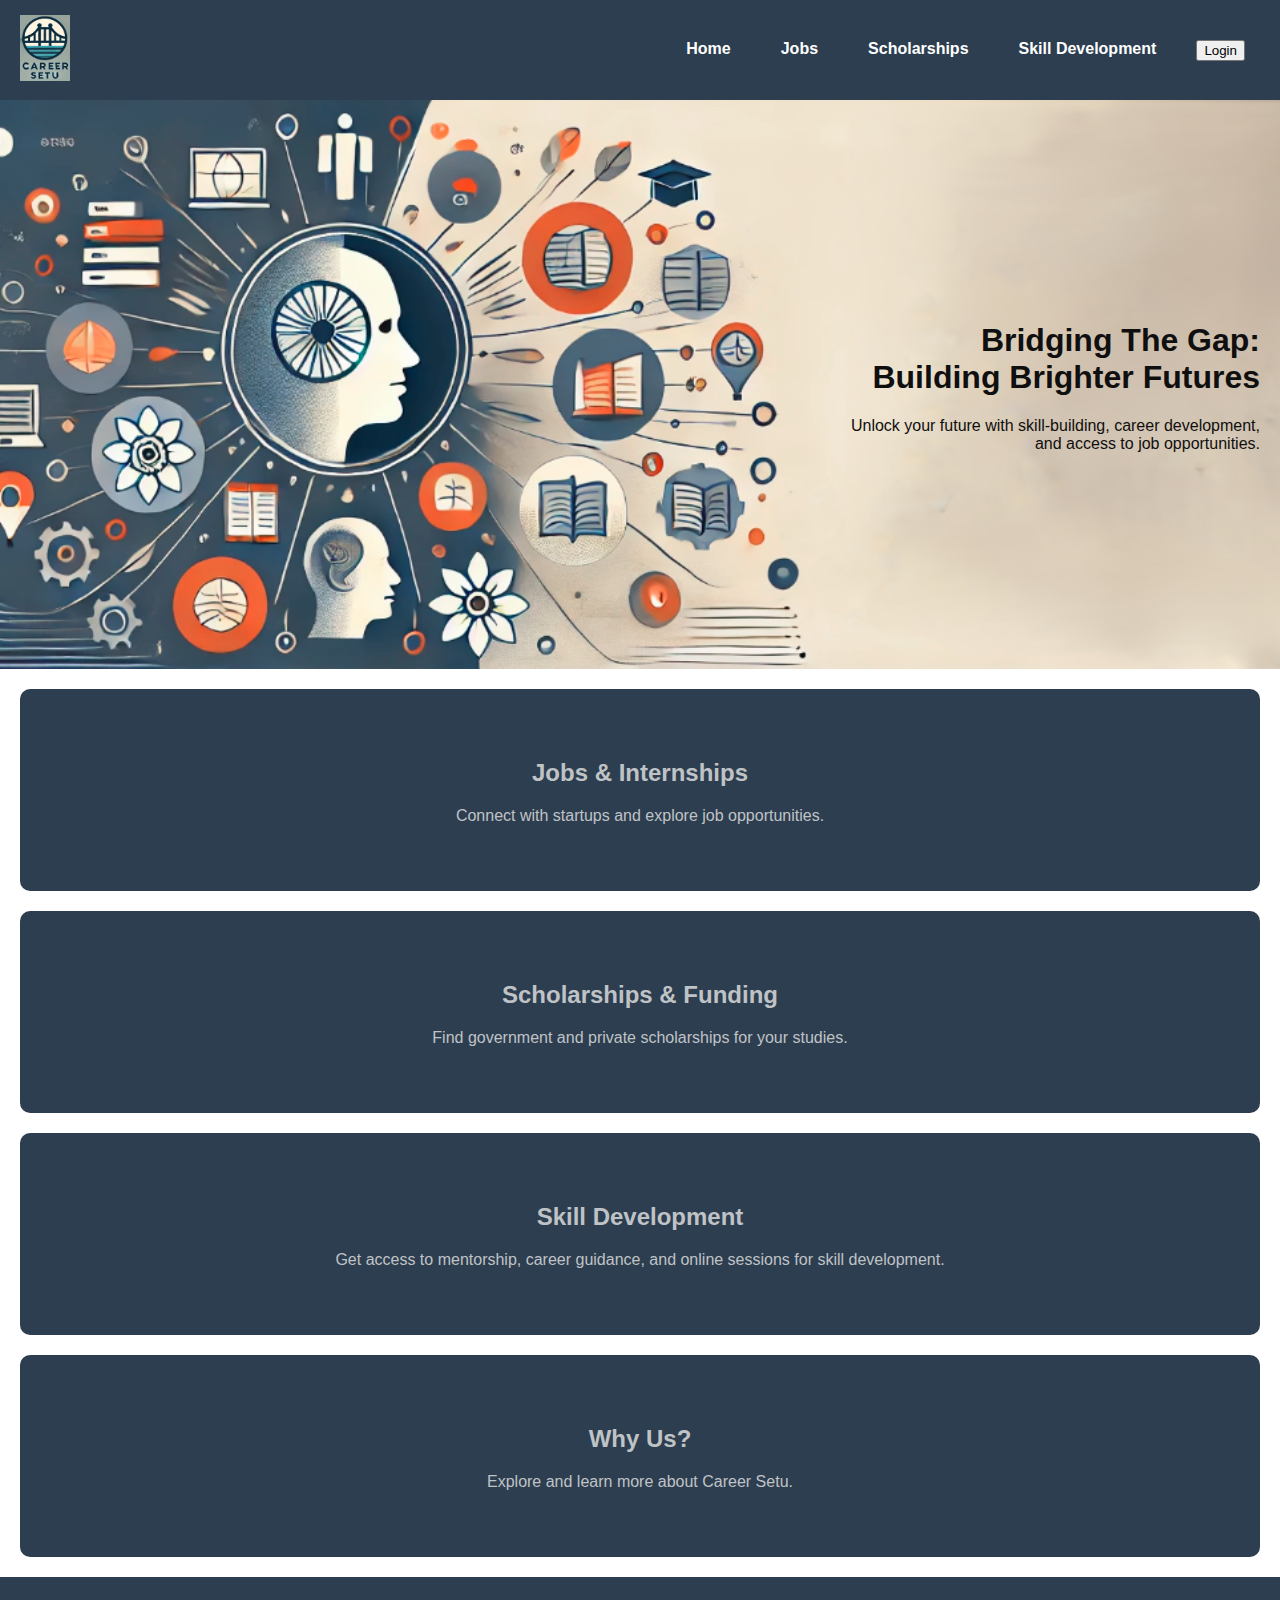
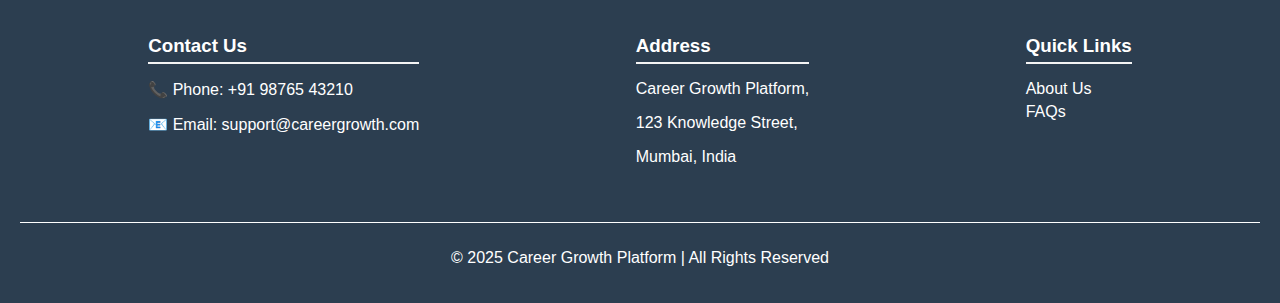
<file: index.html>
<!DOCTYPE html>
<html lang="en">
<head>
    <meta charset="UTF-8">
    <meta name="viewport" content="width=device-width, initial-scale=1.0">
    <title>Career Growth Platform</title>
    <link rel="stylesheet" href="styles.css">
</head>
<body>

    <!-- Navbar -->
    <nav class="navbar">
      <div class="logo">
          <img src="images/pic2.png" alt="Logo">
      </div>
      <ul class="nav-links">
          <li><a href="index.html">Home</a></li>
          <li><a href="#jobs">Jobs</a></li>
          <li><a href="#scholarships">Scholarships</a></li>
          <li><a href="#education">Skill Development</a></li>
          <li><button class="login-btn" onclick="login()">Login</button></li>
      </ul>
  </nav>

    <!-- Hero Section -->
    <header id="home" class="hero">
        <p><h1>Bridging The Gap:<br> Building Brighter Futures </h1>
        Unlock your future with skill-building, career development, <br>and access to job opportunities.<p>
    </header>

    <!-- Sections -->
    <section id="jobs" class="section" onclick="location.href='jobs.html';">
        <h2>Jobs & Internships</h2>
        <p>Connect with startups and explore job opportunities.</p>
    </section>

    <section id="scholarships" class="section" onclick="location.href='scholarships.html';">
        <h2>Scholarships & Funding</h2>
        <p>Find government and private scholarships for your studies.</p>
    </section>

    <section id="education" class="section" onclick="location.href='education.html';">
        <h2>Skill Development</h2>
        <p>Get access to mentorship, career guidance, and online sessions for skill development.</p>
    </section>

    <section id="why" class="section" onclick="location.href='why.html';">
        <h2>Why Us?</h2>
        <p>Explore and learn more about Career Setu.</p>
    </section>

    <!-- Footer -->
<footer>
  <div class="footer-container">
      <div class="footer-section">
          <h3>Contact Us</h3>
          <p>📞 Phone: +91 98765 43210</p>
          <p>📧 Email: support@careergrowth.com</p>
      </div>
      <div class="footer-section">
          <h3>Address</h3>
          <p>Career Growth Platform,</p>
          <p>123 Knowledge Street,</p>
          <p>Mumbai, India</p>
      </div>
      <div class="footer-section">
          <h3>Quick Links</h3>
          <ul>
              <li><a href="#about">About Us</a></li>
              <li><a href="#">FAQs</a></li>
          </ul>
      </div>
  </div>
  <div class="footer-bottom">
      <p>&copy; 2025 Career Growth Platform | All Rights Reserved</p>
  </div>
</footer>
    <script src="script.js"></script>
</body>
</html>
</file>
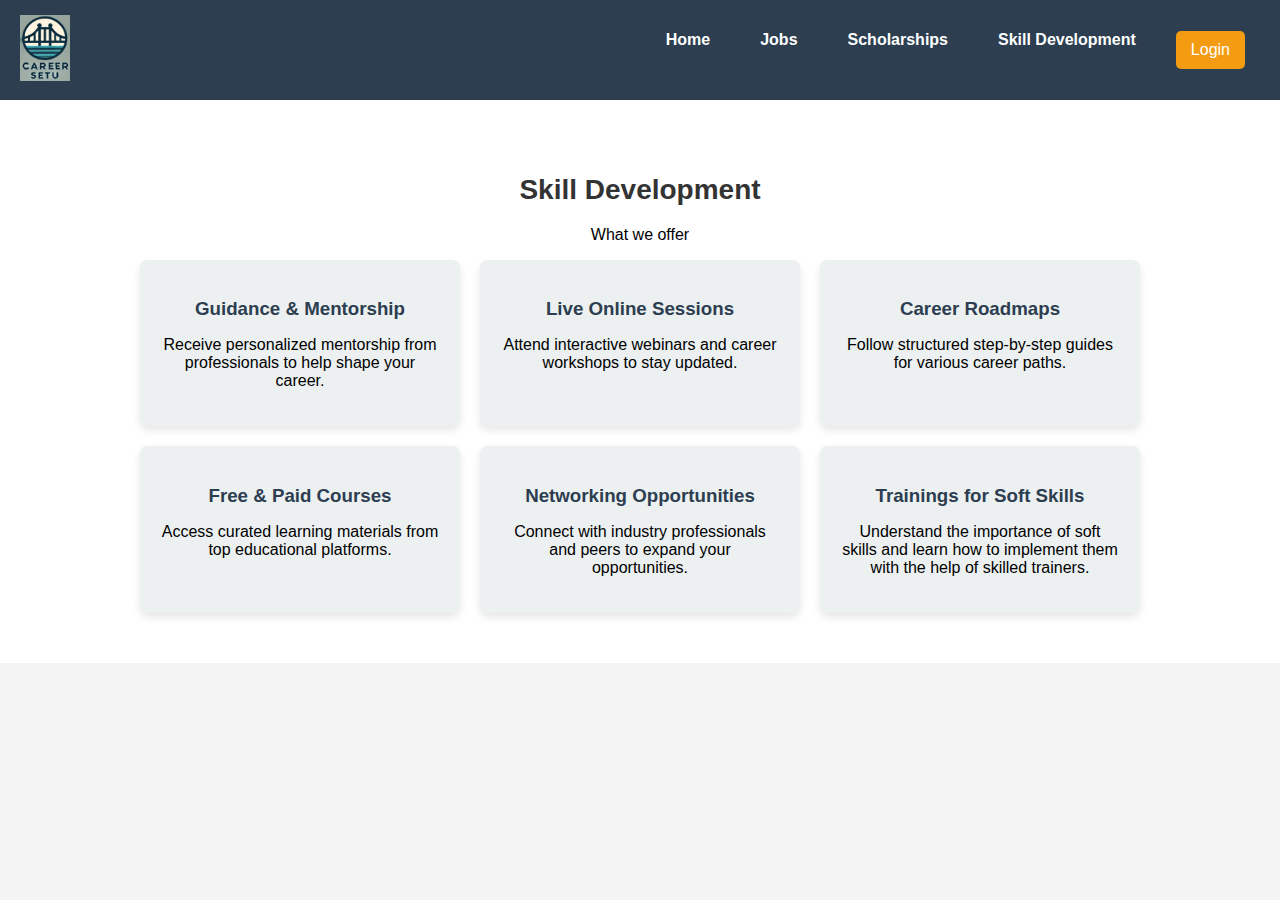
<file: education.html>
<!DOCTYPE html>
<html lang="en">
<head>
    <meta charset="UTF-8">
    <meta name="viewport" content="width=device-width, initial-scale=1.0">
    <title>Skill Development</title>
    <link rel="stylesheet" href="styles.css">
    <link rel="stylesheet" href="style_education.css">
</head>
<body>

    <nav class="navbar">
        <div class="logo">
            <img src="images/pic2.png" alt="Logo">
        </div>
        <ul class="nav-links">
            <li><a href="index.html">Home</a></li>
            <li><a href="jobs.html">Jobs</a></li>
            <li><a href="scholarships.html">Scholarships</a></li>
            <li><a href="education.html">Skill Development</a></li>
            <li><button class="login-btn" onclick="login()">Login</button></li>
        </ul>
    </nav>
  

    <!-- Features Section -->
    <section class="features">
        <h2>Skill Development</h2>
        <p>What we offer</p>
        <div class="features-grid">
            <div class="feature-card">
                <h3>Guidance & Mentorship</h3>
                <p>Receive personalized mentorship from professionals to help shape your career.</p>
            </div>
            <div class="feature-card">
                <h3>Live Online Sessions</h3>
                <p>Attend interactive webinars and career workshops to stay updated.</p>
            </div>
            <div class="feature-card">
                <h3>Career Roadmaps</h3>
                <p>Follow structured step-by-step guides for various career paths.</p>
            </div>
            <div class="feature-card">
                <h3>Free & Paid Courses</h3>
                <p>Access curated learning materials from top educational platforms.</p>
            </div>
            <div class="feature-card">
                <h3>Networking Opportunities</h3>
                <p>Connect with industry professionals and peers to expand your opportunities.</p>
            </div>
            <div class="feature-card">
                <h3>Trainings for Soft Skills</h3>
                <p>Understand the importance of soft skills and learn how to implement them with the help of skilled trainers.</p>
            </div>
        </div>
    </section>

    <script src="script.js"></script>

</body>
</html>
</file>
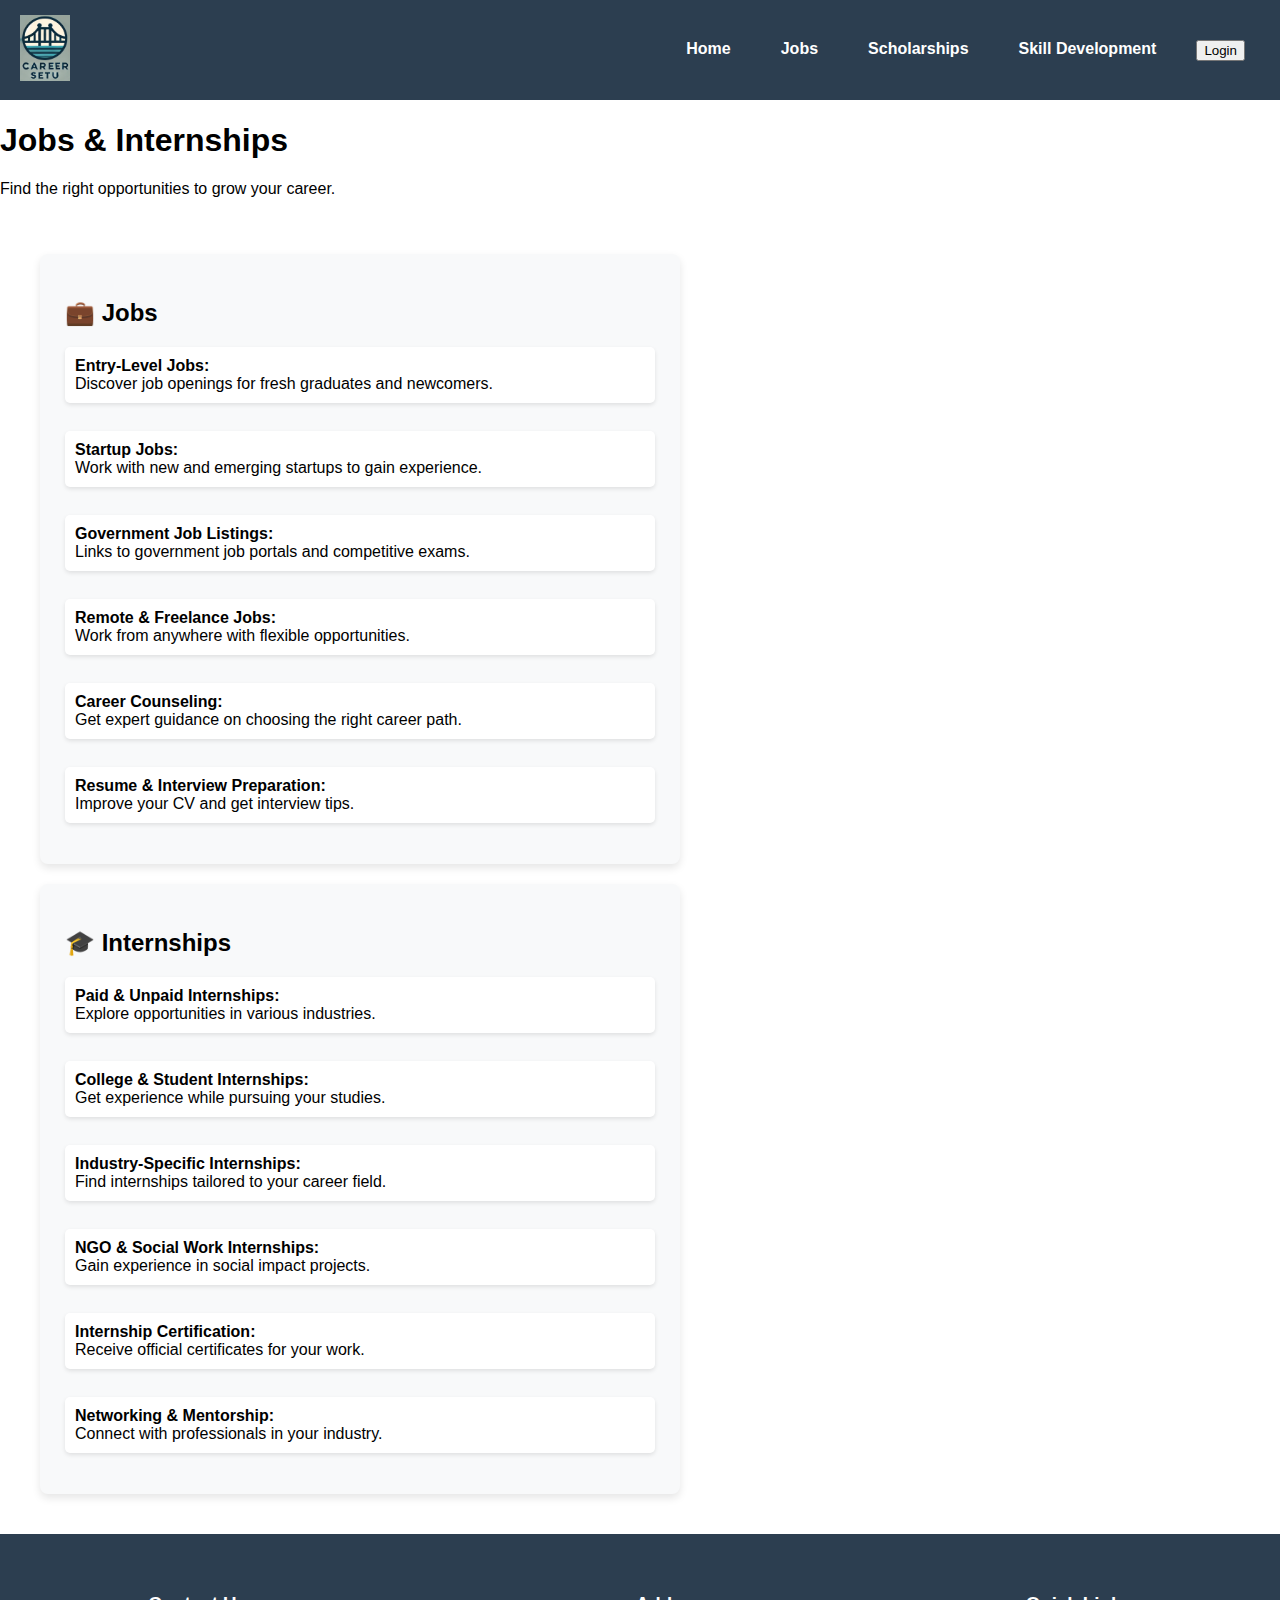
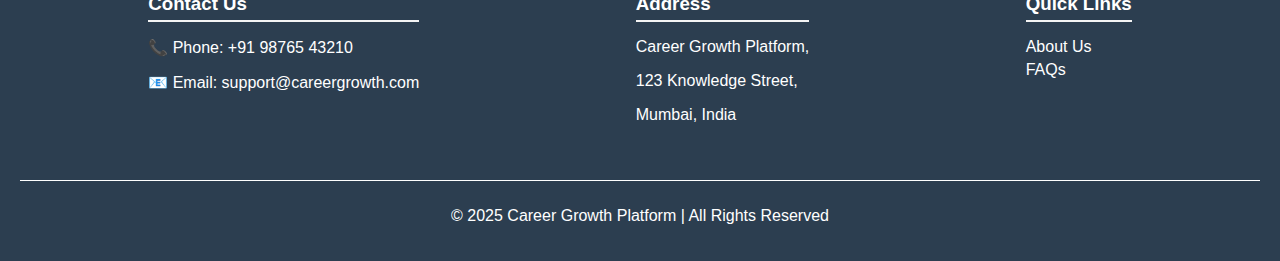
<file: jobs.html>
<!DOCTYPE html>
<html lang="en">
<head>
    <meta charset="UTF-8">
    <meta name="viewport" content="width=device-width, initial-scale=1.0">
    <title>Jobs & Internships</title>
    <link rel="stylesheet" href="styles.css">
    <link rel="stylesheet" href="style_jobs.css">
</head>
<body>

    <!-- Navbar -->
    <nav class="navbar">
        <div class="logo">
            <img src="images/pic2.png" alt="Logo">
        </div>
        <ul class="nav-links">
            <li><a href="index.html">Home</a></li>
            <li><a href="jobs.html">Jobs</a></li>
            <li><a href="scholarships.html">Scholarships</a></li>
            <li><a href="education.html">Skill Development</a></li>
            <li><button class="login-btn" onclick="login()">Login</button></li>
        </ul>
    </nav>

    <!-- Header -->
    <header class="jobs-header">
        <centre> <h1>Jobs & Internships</h1>
        <p>Find the right opportunities to grow your career.</p></centre>
    </header>

    <!-- Jobs & Internships Section -->
    <div class="jobs-internships-container">
        
        <!-- Jobs Column -->
        <div class="jobs-section">
            <h2>💼 Jobs</h2>
            <ul>
                <li><strong>Entry-Level Jobs:</strong> <br>Discover job openings for fresh graduates and newcomers.</li>
                <br><li><strong>Startup Jobs:</strong> <br>Work with new and emerging startups to gain experience.</li>
                <br><li><strong>Government Job Listings:</strong> <br>Links to government job portals and competitive exams.</li>
                <br><li><strong>Remote & Freelance Jobs:</strong> <br>Work from anywhere with flexible opportunities.</li>
                <br><li><strong>Career Counseling:</strong> <br>Get expert guidance on choosing the right career path.</li>
                <br><li><strong>Resume & Interview Preparation:</strong> <br>Improve your CV and get interview tips.</li>
            </ul>
        </div>

        <!-- Internships Column -->
        <div class="internships-section">
            <h2>🎓 Internships</h2>
            <ul>
                <li><strong>Paid & Unpaid Internships:</strong> <br>Explore opportunities in various industries.</li>
                <br><li><strong>College & Student Internships:</strong> <br>Get experience while pursuing your studies.</li>
                <br><li><strong>Industry-Specific Internships:</strong> <br>Find internships tailored to your career field.</li>
                <br><li><strong>NGO & Social Work Internships:</strong> <br>Gain experience in social impact projects.</li>
                <br><li><strong>Internship Certification:</strong> <br>Receive official certificates for your work.</li>
                <br><li><strong>Networking & Mentorship:</strong> <br>Connect with professionals in your industry.</li>
            </ul>
        </div>

    </div>

    <!-- Footer -->
    <footer>
        <div class="footer-container">
            <div class="footer-section">
                <h3>Contact Us</h3>
                <p>📞 Phone: +91 98765 43210</p>
                <p>📧 Email: support@careergrowth.com</p>
            </div>
            <div class="footer-section">
                <h3>Address</h3>
                <p>Career Growth Platform,</p>
                <p>123 Knowledge Street,</p>
                <p>Mumbai, India</p>
            </div>
            <div class="footer-section">
                <h3>Quick Links</h3>
                <ul>
                    <li><a href="index.html#about">About Us</a></li>
                    <li><a href="#">FAQs</a></li>
                </ul>
            </div>
        </div>
        <div class="footer-bottom">
            <p>&copy; 2025 Career Growth Platform | All Rights Reserved</p>
        </div>
    </footer>

    <script src="script.js"></script>
</body>
</html>
</file>
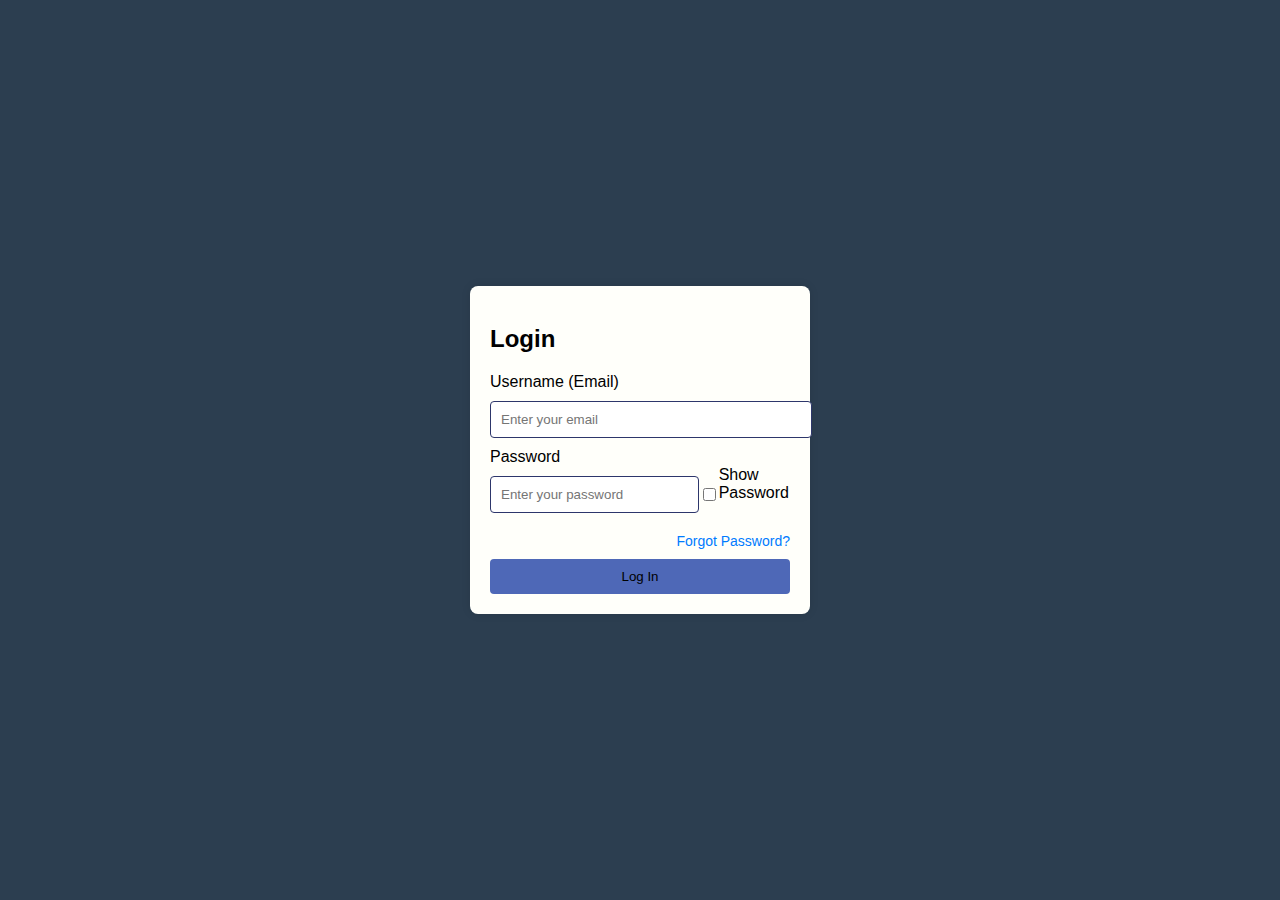
<file: login.html>
<!DOCTYPE html>
<html lang="en">
<head>
    <meta charset="UTF-8">
    <meta name="viewport" content="width=device-width, initial-scale=1.0">
    <title>Login</title>
    <link rel="stylesheet" href="style_login.css">
</head>
<body>

    <div class="login-container">
        <h2>Login</h2>
        <form id="login-form">
            <label for="username">Username (Email)</label>
            <input type="text" id="username" placeholder="Enter your email" required>
            <small class="error" id="username-error"></small>

            <label for="password">Password</label>
            <div class="password-container">
                <input type="password" id="password" placeholder="Enter your password" required>
                <input type="checkbox" id="show-password" onclick="togglePassword()"> 
                <label for="show-password">Show Password</label>
            </div>
            <small class="error" id="password-error"></small>

            <a href="#" class="forgot-password">Forgot Password?</a>

            <button type="submit" class="login-btn">Log In</button>

            <!-- Success Message -->
            <p id="success-message" style="display: none;"></p>
        </form>
    </div>

    <script src="script.js"></script>

</body>
</html>
</file>
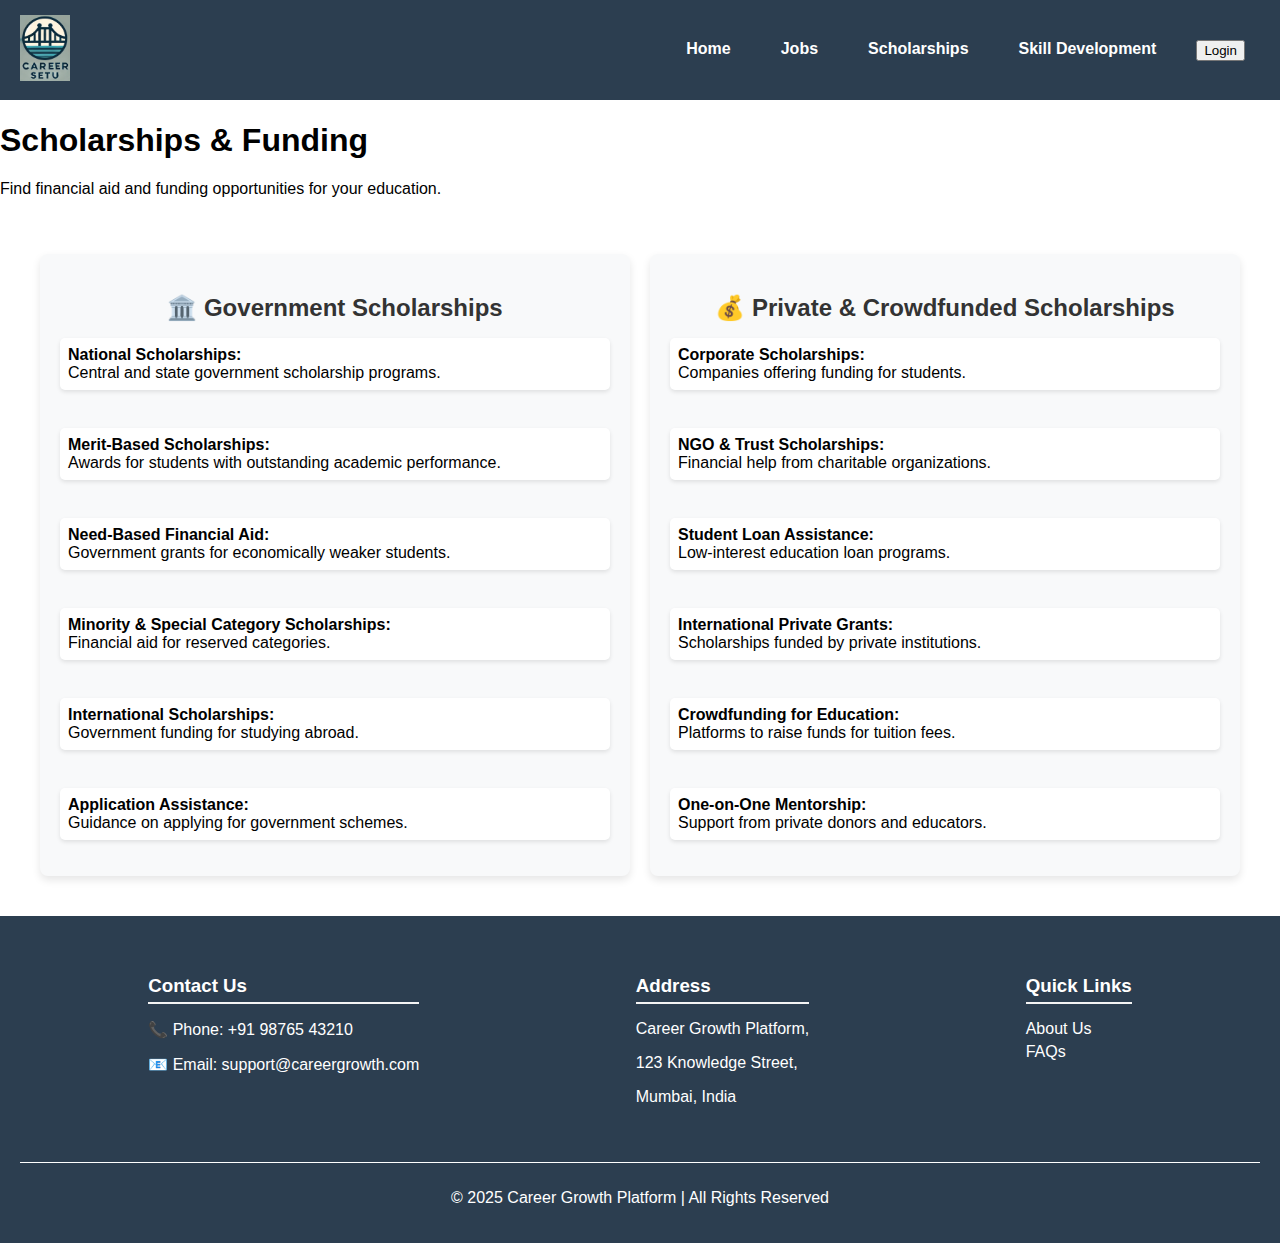
<file: scholarships.html>
<!DOCTYPE html>
<html lang="en">
<head>
    <meta charset="UTF-8">
    <meta name="viewport" content="width=device-width, initial-scale=1.0">
    <title>Scholarships & Funding</title>
    <link rel="stylesheet" href="styles.css">
    <link rel="stylesheet" href="style_scholarship.css">
</head>
<body>

    <!-- Navbar -->
    <nav class="navbar">
        <div class="logo">
            <img src="images/pic2.png" alt="Logo">
        </div>
        <ul class="nav-links">
            <li><a href="index.html">Home</a></li>
            <li><a href="jobs.html">Jobs</a></li>
            <li><a href="scholarships.html">Scholarships</a></li>
            <li><a href="education.html">Skill Development</a></li>
            <li><button class="login-btn" onclick="login()">Login</button></li>
        </ul>
    </nav>

    <!-- Header -->
    <header class="scholarships-header">
        <centre><h1>Scholarships & Funding</h1>
        <p>Find financial aid and funding opportunities for your education.</p></centre>
    </header>

    <!-- Scholarship Sections -->
    <div class="scholarship-container">
        
        <!-- Government Scholarships Column -->
        <div class="gov-scholarships">
            <h2>🏛️ Government Scholarships</h2>
            <ul>
                <li><strong>National Scholarships:</strong> <br>Central and state government scholarship programs.</li>
                <br><li><strong>Merit-Based Scholarships:</strong> <br>Awards for students with outstanding academic performance.</li>
                <br><li><strong>Need-Based Financial Aid:</strong> <br>Government grants for economically weaker students.</li>
                <br><li><strong>Minority & Special Category Scholarships:</strong> <br>Financial aid for reserved categories.</li>
                <br><li><strong>International Scholarships:</strong> <br>Government funding for studying abroad.</li>
                <br><li><strong>Application Assistance:</strong> <br>Guidance on applying for government schemes.</li>
            </ul>
        </div>

        <!-- Private & Crowdfunding Scholarships Column -->
        <div class="private-scholarships">
            <h2>💰 Private & Crowdfunded Scholarships</h2>
            <ul>
                <li><strong>Corporate Scholarships:</strong> <br>Companies offering funding for students.</li>
                <br><li><strong>NGO & Trust Scholarships:</strong> <br>Financial help from charitable organizations.</li>
                <br><li><strong>Student Loan Assistance:</strong> <br>Low-interest education loan programs.</li>
                <br><li><strong>International Private Grants:</strong> <br>Scholarships funded by private institutions.</li>
                <br><li><strong>Crowdfunding for Education:</strong> <br>Platforms to raise funds for tuition fees.</li>
                <br><li><strong>One-on-One Mentorship:</strong> <br>Support from private donors and educators.</li>
            </ul>
        </div>

    </div>

    <!-- Footer -->
    <footer>
        <div class="footer-container">
            <div class="footer-section">
                <h3>Contact Us</h3>
                <p>📞 Phone: +91 98765 43210</p>
                <p>📧 Email: support@careergrowth.com</p>
            </div>
            <div class="footer-section">
                <h3>Address</h3>
                <p>Career Growth Platform,</p>
                <p>123 Knowledge Street,</p>
                <p>Mumbai, India</p>
            </div>
            <div class="footer-section">
                <h3>Quick Links</h3>
                <ul>
                    <li><a href="index.html#about">About Us</a></li>
                    <li><a href="#">FAQs</a></li>
                </ul>
            </div>
        </div>
        <div class="footer-bottom">
            <p>&copy; 2025 Career Growth Platform | All Rights Reserved</p>
        </div>
    </footer>

    <script src="script.js"></script>
</body>
</html>
</file>
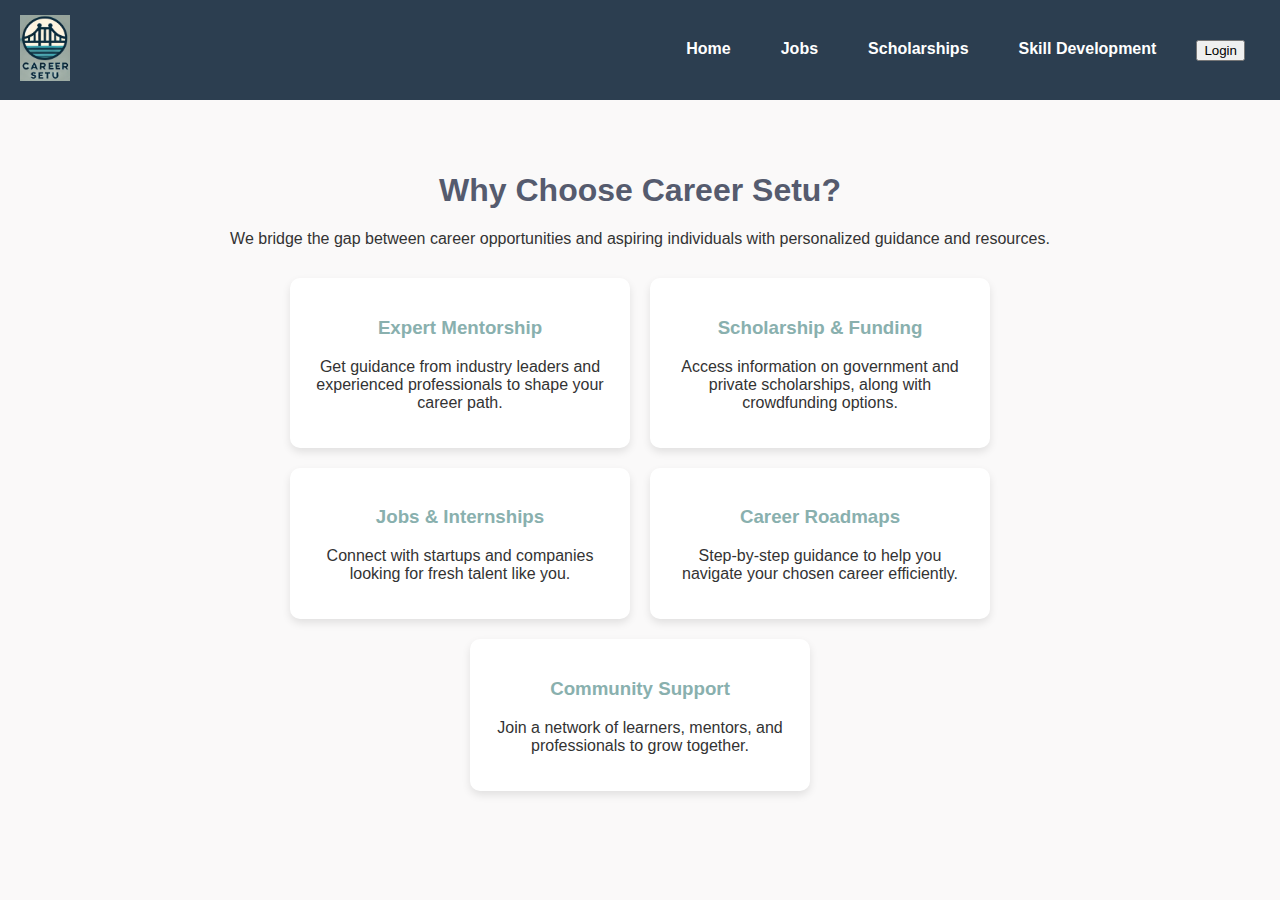
<file: why.html>
<!DOCTYPE html>
<html lang="en">
<head>
    <meta charset="UTF-8">
    <meta name="viewport" content="width=device-width, initial-scale=1.0">
    <title>Why Us - Career Setu</title>
    <style>
        body {
            font-family: Arial, sans-serif;
            margin: 0;
            padding: 0;
            background-color: #faf9f9;
            color: #333;
        }
        .container {
            width: 80%;
            margin: auto;
            text-align: center;
            padding: 50px 20px;
        }
        h1 {
            color: #555b6e;
        }
        .reasons {
            display: flex;
            flex-wrap: wrap;
            justify-content: center;
            gap: 20px;
            margin-top: 30px;
        }
        .card {
            background: #fff;
            border-radius: 10px;
            padding: 20px;
            width: 300px;
            box-shadow: 0 4px 8px rgba(0, 0, 0, 0.1);
            transition: transform 0.3s;
        }
        .card:hover {
            transform: translateY(-5px);
        }
        .card h3 {
            color: #89b0ae;
        }
    </style>
    <link rel="stylesheet" href="styles.css">
</head>
<body>
    <!-- Navbar -->
    <nav class="navbar">
        <div class="logo">
            <img src="images/pic2.png" alt="Logo">
        </div>
        <ul class="nav-links">
            <li><a href="index.html">Home</a></li>
            <li><a href="jobs.html">Jobs</a></li>
            <li><a href="scholarships.html">Scholarships</a></li>
            <li><a href="education.html">Skill Development</a></li>
            <li><button class="login-btn" onclick="login()">Login</button></li>
        </ul>
    </nav>
    <div class="container">
        <h1>Why Choose Career Setu?</h1>
        <p>We bridge the gap between career opportunities and aspiring individuals with personalized guidance and resources.</p>
        
        <div class="reasons">
            <div class="card">
                <h3>Expert Mentorship</h3>
                <p>Get guidance from industry leaders and experienced professionals to shape your career path.</p>
            </div>
            <div class="card">
                <h3>Scholarship & Funding</h3>
                <p>Access information on government and private scholarships, along with crowdfunding options.</p>
            </div>
            <div class="card">
                <h3>Jobs & Internships</h3>
                <p>Connect with startups and companies looking for fresh talent like you.</p>
            </div>
            <div class="card">
                <h3>Career Roadmaps</h3>
                <p>Step-by-step guidance to help you navigate your chosen career efficiently.</p>
            </div>
            <div class="card">
                <h3>Community Support</h3>
                <p>Join a network of learners, mentors, and professionals to grow together.</p>
            </div>
        </div>
    </div>
</body>
</html>
</file>
<file: styles.css>
/* General Styles */
body {
    font-family: Arial, sans-serif;
    margin: 0;
    padding: 0;
    box-sizing: border-box;
}

/* Navbar */
.navbar {
    display: flex;
    justify-content: space-between;
    align-items: center;
    padding: 15px 20px;
    background-color: #2c3e50;
    color: white;
}

.logo img {
    width: 50px;
}

.logo h2 {
    margin: 0;
    font-size: 22px;
}

.nav-links {
    list-style: none;
    display: flex;
}

.nav-links li {
    margin: 0 15px;
}

.nav-links a {
    color: white;
    text-decoration: none;
    font-weight: bold;
    padding: 5px 10px;
    transition: color 0.3s ease-in-out;
}

.nav-links a:hover, .nav-links .active {
    color: #f39c12;
}

/* Hero Section */
.hero {
    background: url("images/hero.png") no-repeat center center/cover;
    color: rgb(16, 15, 15);
    text-align: right;
    padding: 200px 20px;
}

/* Sections */
.section {
    color: #c0c3c6;
    padding: 50px;
    text-align: center;
    background: #2c3e50;
    margin: 20px;
    border-radius: 10px;
    transition: transform 0.3s;
}
.section:hover {
    transform: translateY(-5px);
}

/* Footer Styles */
footer {
    background: #2c3e50;
    color: white;
    padding: 20px;
    text-align: center;
}

.footer-container {
    display: flex;
    justify-content: space-around;
    flex-wrap: wrap;
    padding: 20px;
}

.footer-section {
    max-width: 300px;
    text-align: left;
}

.footer-section h3 {
    border-bottom: 2px solid #f4f4f4;
    padding-bottom: 5px;
    margin-bottom: 10px;
}

.footer-section ul {
    list-style: none;
    padding: 0;
}

.footer-section ul li {
    margin: 5px 0;
}

.footer-section ul li a {
    text-decoration: none;
    color: white;
}

.footer-bottom {
    margin-top: 20px;
    border-top: 1px solid #fff;
    padding-top: 10px;
}
.card-link {
    cursor: pointer; /* Ensures the cursor changes */
    transition: background-color 0.3s ease-in-out;
}

.card-link:hover {
    background-color: #e0e0e0;  /* Subtle hover effect */
}

.card-link * {
    cursor: pointer; /* Makes all elements inside also show pointer */
}
</file>
<file: style_education.css>
/* General Styles */
body {
    font-family: Arial, sans-serif;
    margin: 0;
    padding: 0;
    box-sizing: border-box;
    background-color: #f4f4f4;
}

/* Navbar */
.navbar {
    display: flex;
    justify-content: space-between;
    align-items: center;
    padding: 15px 20px;
    background-color: #2c3e50;
    color: white;
}

.logo img {
    width: 50px;
}

.logo h2 {
    margin: 0;
    font-size: 22px;
}

.nav-links {
    list-style: none;
    display: flex;
}

.nav-links li {
    margin: 0 15px;
}

.nav-links a {
    color: white;
    text-decoration: none;
    font-weight: bold;
    padding: 5px 10px;
    transition: color 0.3s ease-in-out;
}

.nav-links a:hover, .nav-links .active {
    color: #f39c12;
}

/* Hero Section */
.hero {
    background-color: #34495e;
    color: white;
    text-align: center;
    padding: 80px 20px;
}

.hero h1 {
    font-size: 2.5rem;
    margin-bottom: 10px;
}

.hero p {
    font-size: 1.2rem;
}

/* Sections */
.section {
    padding: 50px;
    text-align: center;
    background: white;
    margin: 20px;
    border-radius: 10px;
    box-shadow: 0 4px 8px rgba(0, 0, 0, 0.1);
    transition: transform 0.3s ease-in-out;
}

.section:hover {
    transform: translateY(-5px);
}

/* Features Section */
.features {
    text-align: center;
    padding: 50px;
    background-color: white;
}

.features h2 {
    font-size: 28px;
    color: #333;
    margin-bottom: 20px;
}

/* Features Grid */
.features-grid {
    display: grid;
    grid-template-columns: repeat(auto-fit, minmax(250px, 1fr));
    gap: 20px;
    max-width: 1000px;
    margin: 0 auto;
}

.feature-card {
    background: #ecf0f1;
    padding: 20px;
    border-radius: 8px;
    box-shadow: 0 4px 8px rgba(0, 0, 0, 0.1);
    text-align: center;
    transition: transform 0.3s ease-in-out;
}

.feature-card:hover {
    transform: translateY(-5px);
}

.feature-card h3 {
    color: #2c3e50;
    margin-bottom: 10px;
}

/* Footer Styles */
footer {
    background: #2c3e50;
    color: white;
    padding: 20px;
    text-align: center;
}

.footer-container {
    display: flex;
    justify-content: space-around;
    flex-wrap: wrap;
    padding: 20px;
}

.footer-section {
    max-width: 300px;
    text-align: left;
}

.footer-section h3 {
    border-bottom: 2px solid #f4f4f4;
    padding-bottom: 5px;
    margin-bottom: 10px;
}

.footer-section ul {
    list-style: none;
    padding: 0;
}

.footer-section ul li {
    margin: 5px 0;
}

.footer-section ul li a {
    text-decoration: none;
    color: white;
}

.footer-bottom {
    margin-top: 20px;
    border-top: 1px solid #fff;
    padding-top: 10px;
}

/* Buttons */
.login-btn {
    background-color: #f39c12;
    border: none;
    padding: 10px 15px;
    color: white;
    font-size: 1rem;
    border-radius: 5px;
    cursor: pointer;
    transition: background 0.3s ease-in-out;
}

.login-btn:hover {
    background-color: #e67e22;
}

/* Responsive Design */
@media (max-width: 768px) {
    .navbar {
        flex-direction: column;
        text-align: center;
    }

    .nav-links {
        flex-direction: column;
        padding-top: 10px;
    }

    .nav-links li {
        margin: 10px 0;
    }

    .features-grid {
        grid-template-columns: repeat(auto-fit, minmax(200px, 1fr));
    }
}
</file>
<file: style_jobs.css>
/* Container for Jobs & Internships */
.jobs-internships-container {
    display: flex;
    justify-content: space-between;
    flex-wrap: wrap;
    gap: 20px;
    padding: 40px;
    max-width: 1200px;
    margin: 0 auto;
    align-items: flex-start;
}

/* Each Section (Jobs & Internships) */
.jobs-section, .internships-section {
    width: calc(50% - 10px); /* Ensures two columns */
    background: #f8f9fa;
    padding: 25px;
    border-radius: 8px;
    box-shadow: 0 4px 8px rgba(0, 0, 0, 0.1);
    transition: transform 0.3s ease-in-out;
}

/* Hover Effect */
.jobs-section:hover, .internships-section:hover {
    transform: translateY(-5px);
}

/* Remove Unnecessary Margins */
.jobs-section ul, .internships-section ul {
    padding: 0;
    list-style-type: none;
}

.jobs-section li, .internships-section li {
    margin-bottom: 10px;
    padding: 10px;
    background: white;
    border-radius: 5px;
    box-shadow: 0 2px 4px rgba(0, 0, 0, 0.1);
}

/* Responsive: Stack in Mobile */
@media (max-width: 768px) {
    .jobs-internships-container {
        display: block; /* Ensures stacking */
    }

    .jobs-section, .internships-section {
        width: 100%;
    }
}
</file>
<file: style_login.css>
body {
    font-family: Arial, sans-serif;
    display: flex;
    justify-content: center;
    align-items: center;
    height: 100vh;
    background-color: #2c3e50;

    margin: 0;
}

.login-container {
    background: rgb(255, 255, 250);
    padding: 20px;
    border-radius: 8px;
    box-shadow: 0 0 10px rgba(0, 0, 0, 0.1);
    width: 300px;
    text-align: left;
}

h2 {
    margin-bottom: 20px;
}

input[type="text"], input[type="password"] {
    width: 100%;
    padding: 10px;
    margin: 10px 0;
    border: 1px solid #2d366b;
    border-radius: 4px;
}

.password-container {
    display: flex;
    align-items: left;
    justify-content: space-between;
}

.forgot-password {
    display: block;
    text-align: right;
    font-size: 14px;
    margin: 10px 0;
    text-decoration: none;
    color: #007bff;
}

.login-btn {
    background: #4e68b7;
    color: rgb(0, 0, 0);
    padding: 10px;
    border: none;
    width: 100%;
    border-radius: 4px;
    cursor: pointer;
}

.login-btn:hover {
    background: #6383a6;
}
</file>
<file: style_scholarship.css>
.nav-links a:hover, .nav-links .active {
    color: #f39c12;
}

/* Container for scholarships */
.scholarship-container {
    display: flex;
    justify-content: space-between;
    gap: 20px;
    padding: 40px;
}

/* Styling for each column */
.gov-scholarships, .private-scholarships {
    flex: 1;
    background: #f8f9fa;
    padding: 20px;
    border-radius: 8px;
    box-shadow: 0 4px 8px rgba(0, 0, 0, 0.1);
}

.gov-scholarships h2, .private-scholarships h2 {
    text-align: center;
    color: #333;
    margin-bottom: 10px;
}

.gov-scholarships ul, .private-scholarships ul {
    list-style-type: none;
    padding: 0;
}

.gov-scholarships li, .private-scholarships li {
    margin: 10px 0;
    padding: 8px;
    background: white;
    border-radius: 5px;
    box-shadow: 0 2px 4px rgba(0, 0, 0, 0.1);
}
</file>
